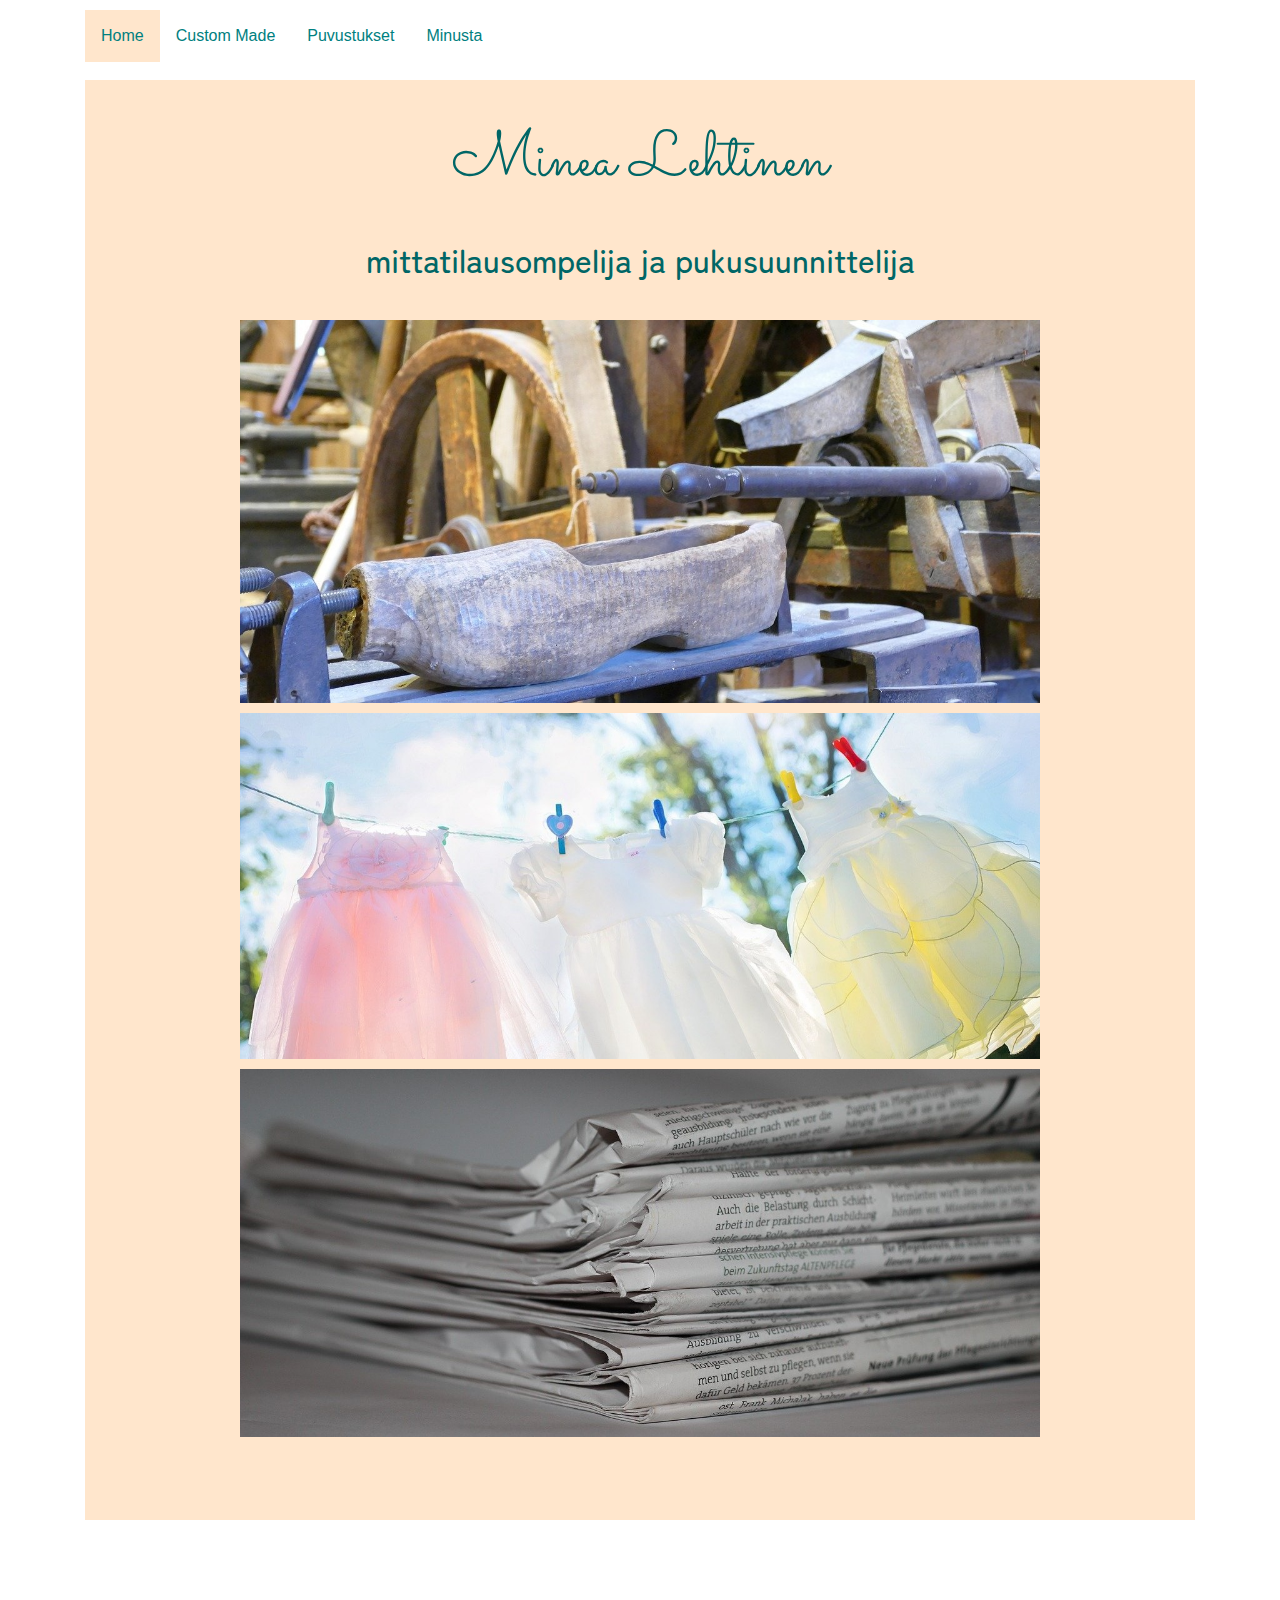
<file: index.html>
<!doctype html>
<html lang="fi">
  <head>
    <meta charset="utf-8">
    <meta http-equiv="X-UA-Compatible" content="IE=edge">
    <meta name="viewport" content="width=device-width, initial-scale=1, shrink-to-fit=no">
    <link rel="stylesheet" type="text/css" href="styles-home.css">
    <link rel="stylesheet" href="https://maxcdn.bootstrapcdn.com/bootstrap/4.0.0/css/bootstrap.min.css" integrity="sha384-Gn5384xqQ1aoWXA+058RXPxPg6fy4IWvTNh0E263XmFcJlSAwiGgFAW/dAiS6JXm" crossorigin="anonymous">
    <link href="https://fonts.googleapis.com/css2?family=Rampart+One&family=Sacramento&family=Special+Elite&family=Zen+Maru+Gothic&display=swap" rel="stylesheet">
    
    <title>Minea Lehtinen</title>
  </head>
  <body>
    <div class="container">
        <div class="container-nav">
          <ul>
            <li class="active"><a href="index.html">Home</a></li>
            <li><a href="index_custom.html">Custom Made</a></li>
            <li><a href="index_puvustukset.html">Puvustukset</a></li>
            <li><a href="index_info.html">Minusta</a></li>
          </ul>
        </div>
        <div class="container-header">
                <h1 id="otsikko">Minea Lehtinen</h1>
        </div>
        <div id="titteli">
          <h2>mittatilausompelija ja pukusuunnittelija</h2>
        </div>
        <div class="container-link">
                <a href="index_custom.html">
                    <img alt="custom" class="img-fluid" src="custom.jpg" width="800"></a>
                <a href="index_puvustukset.html">
                    <img alt="puvustukset" class="img-fluid" src="puvustukset.jpg" width="800"></a>
                <a href="index_info.html">
                    <img alt="info" class="img-fluid" src="info.jpg" width="800"></a>
        </div>

        <div class="container-bottom">
        </div>
    </div>

    <script src="https://code.jquery.com/jquery-3.2.1.slim.min.js" integrity="sha384-KJ3o2DKtIkvYIK3UENzmM7KCkRr/rE9/Qpg6aAZGJwFDMVNA/GpGFF93hXpG5KkN" crossorigin="anonymous"></script>
    <script src="https://cdnjs.cloudflare.com/ajax/libs/popper.js/1.12.9/umd/popper.min.js" integrity="sha384-ApNbgh9B+Y1QKtv3Rn7W3mgPxhU9K/ScQsAP7hUibX39j7fakFPskvXusvfa0b4Q" crossorigin="anonymous"></script>
    <script src="https://maxcdn.bootstrapcdn.com/bootstrap/4.0.0/js/bootstrap.min.js" integrity="sha384-JZR6Spejh4U02d8jOt6vLEHfe/JQGiRRSQQxSfFWpi1MquVdAyjUar5+76PVCmYl" crossorigin="anonymous"></script>
  </body>
</html>
</file>
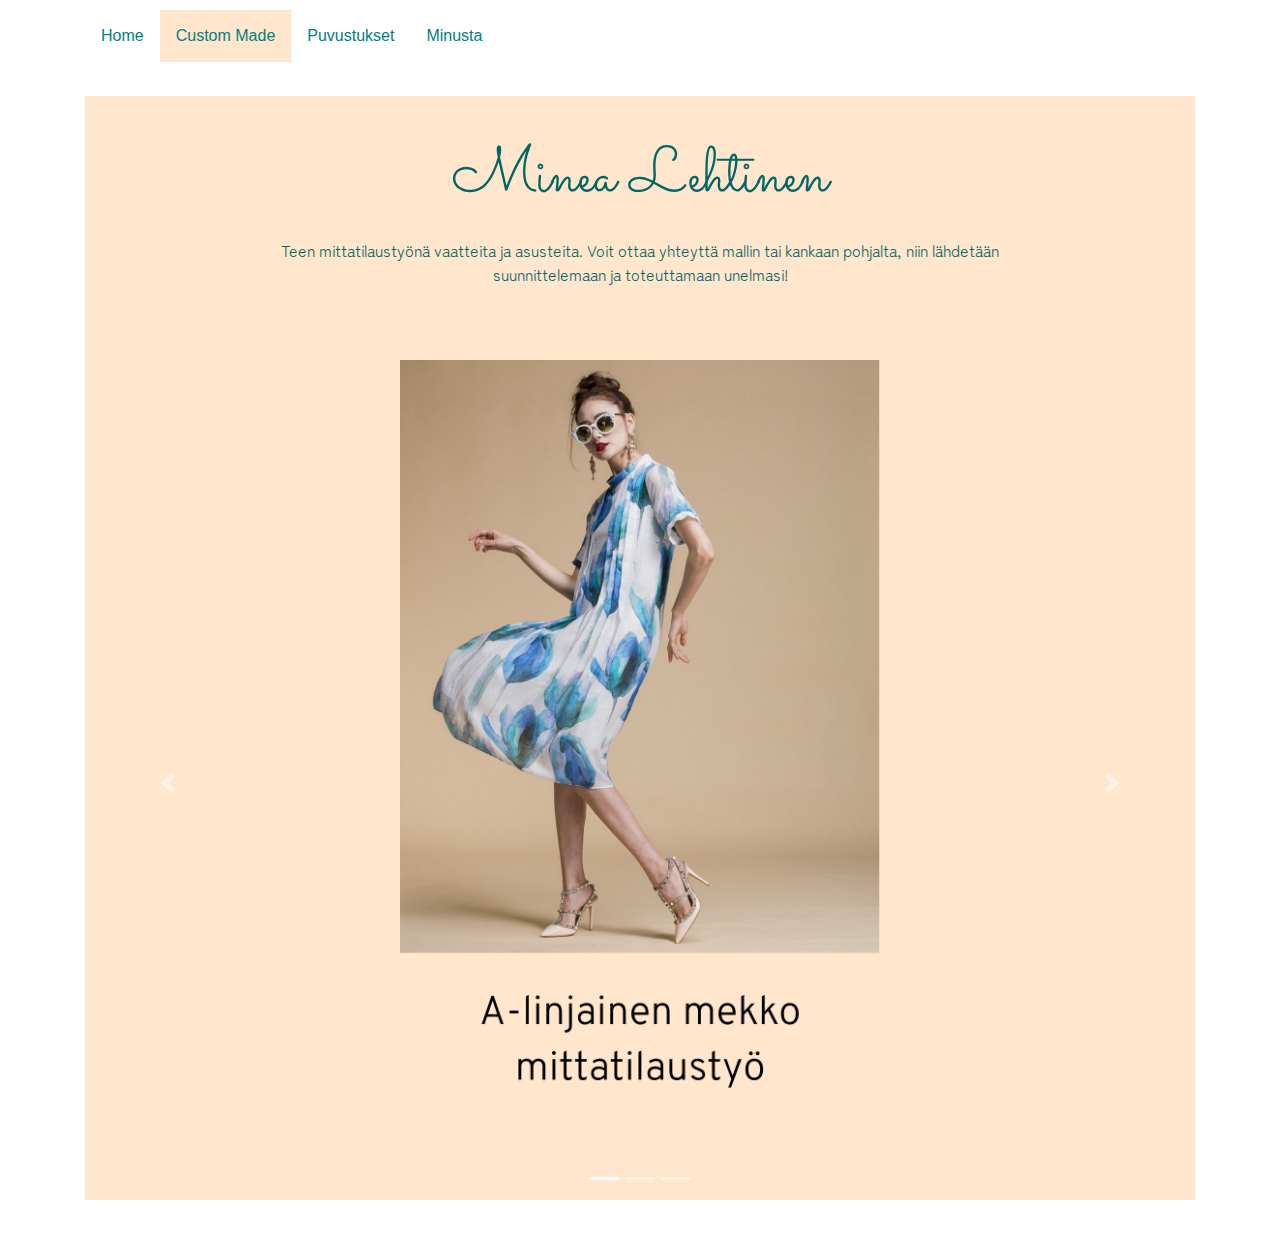
<file: index_custom.html>
<!doctype html>
<html lang="fi">
  <head>
    <meta charset="utf-8">
    <meta http-equiv="X-UA-Compatible" content="IE=edge">
    <meta name="viewport" content="width=device-width, initial-scale=1, shrink-to-fit=no">
    <link rel="stylesheet" type="text/css" href="styles-custom.css">
    <link rel="stylesheet" href="https://maxcdn.bootstrapcdn.com/bootstrap/4.0.0/css/bootstrap.min.css" integrity="sha384-Gn5384xqQ1aoWXA+058RXPxPg6fy4IWvTNh0E263XmFcJlSAwiGgFAW/dAiS6JXm" crossorigin="anonymous">
    <link href="https://fonts.googleapis.com/css2?family=Rampart+One&family=Sacramento&family=Special+Elite&family=Zen+Maru+Gothic&display=swap" rel="stylesheet">
    <title>Minea Lehtinen</title>
  </head>
  <body>
    <div class="container">
      <div class="container-nav">
        <ul>
          <li><a href="index.html">Home</a></li>
          <li class="active"><a href="index_custom.html">Custom Made</a></li>
          <li><a href="index_puvustukset.html">Puvustukset</a></li>
          <li><a href="index_info.html">Minusta</a></li>
        </ul>
    </div>
    <div class="container-header">
      <h1 id="otsikko">Minea Lehtinen</h1>
    </div>
    <div id="esittely">
      <p>Teen mittatilaustyönä vaatteita ja asusteita. Voit ottaa yhteyttä mallin tai kankaan pohjalta,
        niin lähdetään suunnittelemaan ja toteuttamaan unelmasi!</p>
    </div>
    <div class="container-carousel">
      <div id="carouselExampleIndicators" class="carousel slide" data-ride="carousel">
        <ol class="carousel-indicators">
          <li data-target="#carouselExampleIndicators" data-slide-to="0" class="active"></li>
          <li data-target="#carouselExampleIndicators" data-slide-to="1"></li>
          <li data-target="#carouselExampleIndicators" data-slide-to="2"></li>
        </ol>
        <div class="carousel-inner">
          <div class="carousel-item active">
            <img class="tnt" src="A-linjainenmekko.png" alt="mekkomittatilaustyo">
          </div>
          <div class="carousel-item">
            <img class="tnt" src="mekko.png" alt="Juhlamekko: mittatilaustyö">
          </div>
          <div class="carousel-item">
            <img class="tnt" src="mekko2.png" alt="Juhlamekko: mittatilaustyö">
          </div>
        </div>
        <a class="carousel-control-prev" href="#carouselExampleIndicators" role="button" data-slide="prev">
          <span class="carousel-control-prev-icon" aria-hidden="true"></span>
          <span class="sr-only">Previous</span>
        </a>
        <a class="carousel-control-next" href="#carouselExampleIndicators" role="button" data-slide="next">
          <span class="carousel-control-next-icon" aria-hidden="true"></span>
          <span class="sr-only">Next</span>
        </a>
      </div>
    </div>
    <div class="container-bottom">
    </div>
  </div>
    <script src="https://code.jquery.com/jquery-3.2.1.slim.min.js" integrity="sha384-KJ3o2DKtIkvYIK3UENzmM7KCkRr/rE9/Qpg6aAZGJwFDMVNA/GpGFF93hXpG5KkN" crossorigin="anonymous"></script>
    <script src="https://cdnjs.cloudflare.com/ajax/libs/popper.js/1.12.9/umd/popper.min.js" integrity="sha384-ApNbgh9B+Y1QKtv3Rn7W3mgPxhU9K/ScQsAP7hUibX39j7fakFPskvXusvfa0b4Q" crossorigin="anonymous"></script>
    <script src="https://maxcdn.bootstrapcdn.com/bootstrap/4.0.0/js/bootstrap.min.js" integrity="sha384-JZR6Spejh4U02d8jOt6vLEHfe/JQGiRRSQQxSfFWpi1MquVdAyjUar5+76PVCmYl" crossorigin="anonymous"></script>
  </body>
</html>
</file>
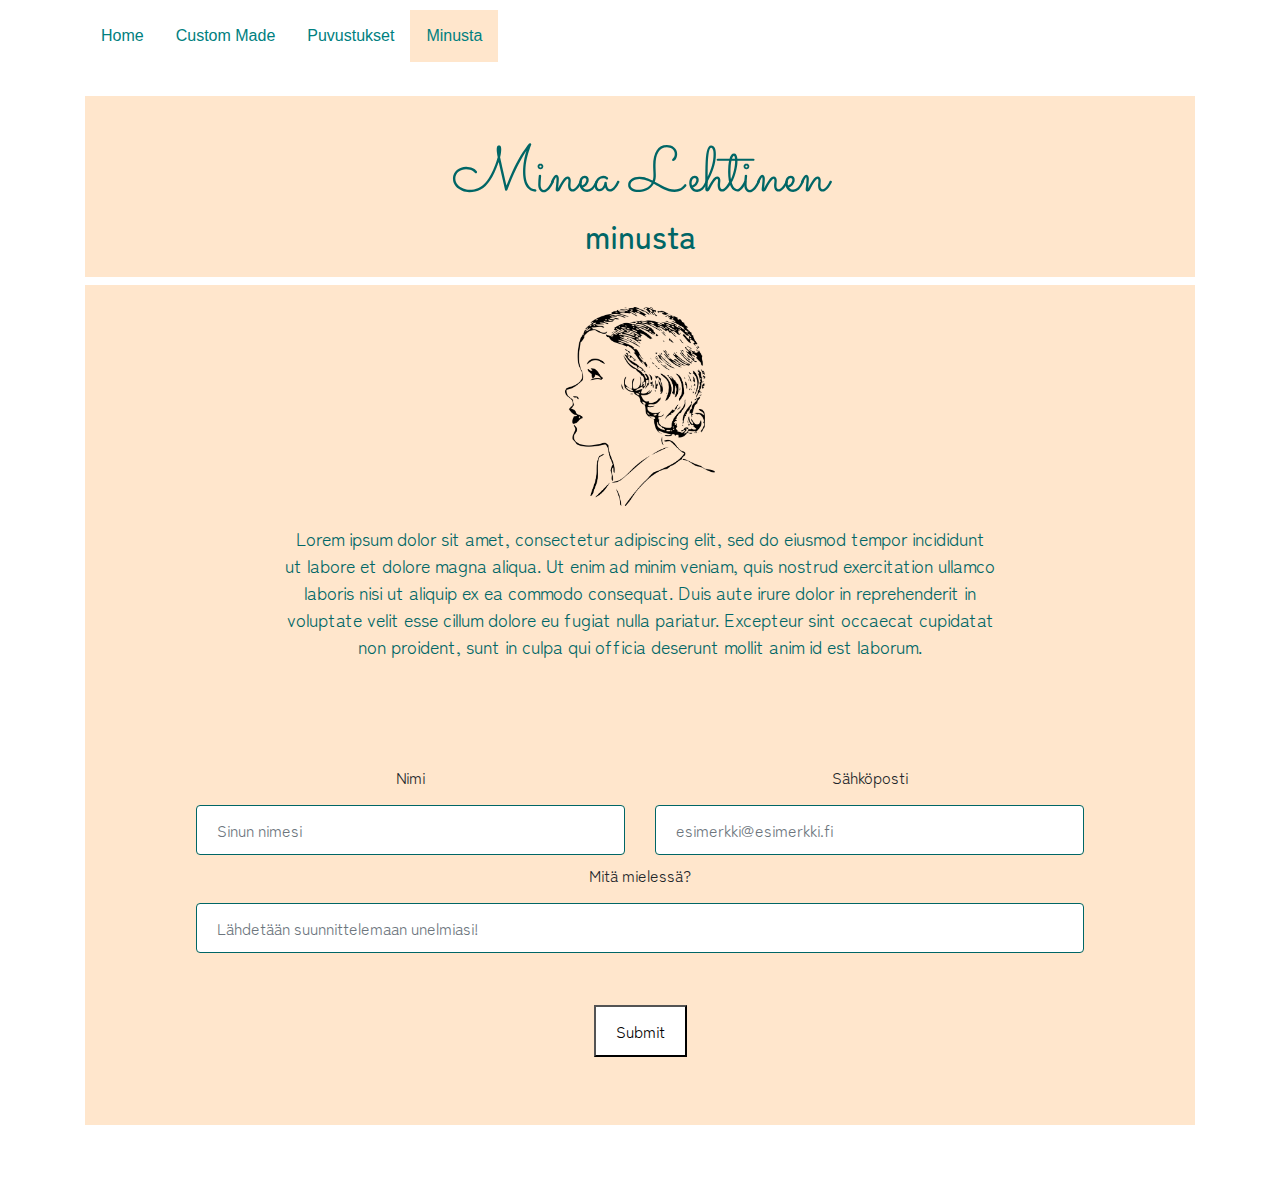
<file: index_info.html>
<!doctype html>
<html lang="fi">
  <head>
    <meta charset="utf-8">
    <meta http-equiv="X-UA-Compatible" content="IE=edge">
    <meta name="viewport" content="width=device-width, initial-scale=1, shrink-to-fit=no">
    <link rel="stylesheet" type="text/css" href="styles-info.css">
    <link rel="stylesheet" href="https://maxcdn.bootstrapcdn.com/bootstrap/4.0.0/css/bootstrap.min.css" integrity="sha384-Gn5384xqQ1aoWXA+058RXPxPg6fy4IWvTNh0E263XmFcJlSAwiGgFAW/dAiS6JXm" crossorigin="anonymous">
    <link href="https://fonts.googleapis.com/css2?family=Rampart+One&family=Sacramento&family=Special+Elite&family=Zen+Maru+Gothic&display=swap" rel="stylesheet">
    <title>Minea Lehtinen</title>
  </head>
  <body>
    <div class="container">
      <div class="container-nav">
        <ul>
          <li><a href="index.html">Home</a></li>
          <li><a href="index_custom.html">Custom Made</a></li>
          <li><a href="index_puvustukset.html">Puvustukset</a></li>
          <li class="active"><a href="index_info.html">Minusta</a></li>
        </ul>
      </div>
    <div class="container-header">
      <h1 id="otsikko">Minea Lehtinen</h1>
    </div>
    <div>
      <h2 id="titteli">minusta</h2>
    </div>
    <div class="container-link">
        <div id="kuva">
          <img alt="profiilikuva" class="img-fluid" src="profile.png" width="150">
        </div>
          <p id="esittely">Lorem ipsum dolor sit amet, consectetur adipiscing elit, sed do eiusmod tempor incididunt ut labore et dolore magna aliqua.
            Ut enim ad minim veniam, quis nostrud exercitation ullamco laboris nisi ut aliquip ex ea commodo consequat.
            Duis aute irure dolor in reprehenderit in voluptate velit esse cillum dolore eu fugiat nulla pariatur. 
            Excepteur sint occaecat cupidatat non proident, sunt in culpa qui officia deserunt mollit anim id est laborum.</p>
    </div>
    <div class="yhteydenotto">
      <form>
        <div class="row">
          <div class="col">
            <label for="fname">Nimi</label>
            <input type="text" class="form-control" placeholder="Sinun nimesi">
          </div>
          <div class="col">
            <label for="fname">Sähköposti</label>
            <input type="text" class="form-control" placeholder="esimerkki@esimerkki.fi">
          </div>
        </div>
        <div class="row">
          <div class="col">
            <label for="fname">Mitä mielessä?</label>
            <input type="text" class="form-control" placeholder="Lähdetään suunnittelemaan unelmiasi!">
          </div>
      </form>
    </div>
    <div id="lähetä">
      <input class="button1" type="submit" value="Submit">
    </div>
  </div>
    <div class="container-bottom">
    </div>
  </div>
    
    <script src="https://code.jquery.com/jquery-3.2.1.slim.min.js" integrity="sha384-KJ3o2DKtIkvYIK3UENzmM7KCkRr/rE9/Qpg6aAZGJwFDMVNA/GpGFF93hXpG5KkN" crossorigin="anonymous"></script>
    <script src="https://cdnjs.cloudflare.com/ajax/libs/popper.js/1.12.9/umd/popper.min.js" integrity="sha384-ApNbgh9B+Y1QKtv3Rn7W3mgPxhU9K/ScQsAP7hUibX39j7fakFPskvXusvfa0b4Q" crossorigin="anonymous"></script>
    <script src="https://maxcdn.bootstrapcdn.com/bootstrap/4.0.0/js/bootstrap.min.js" integrity="sha384-JZR6Spejh4U02d8jOt6vLEHfe/JQGiRRSQQxSfFWpi1MquVdAyjUar5+76PVCmYl" crossorigin="anonymous"></script>
  </body>
</html>
</file>
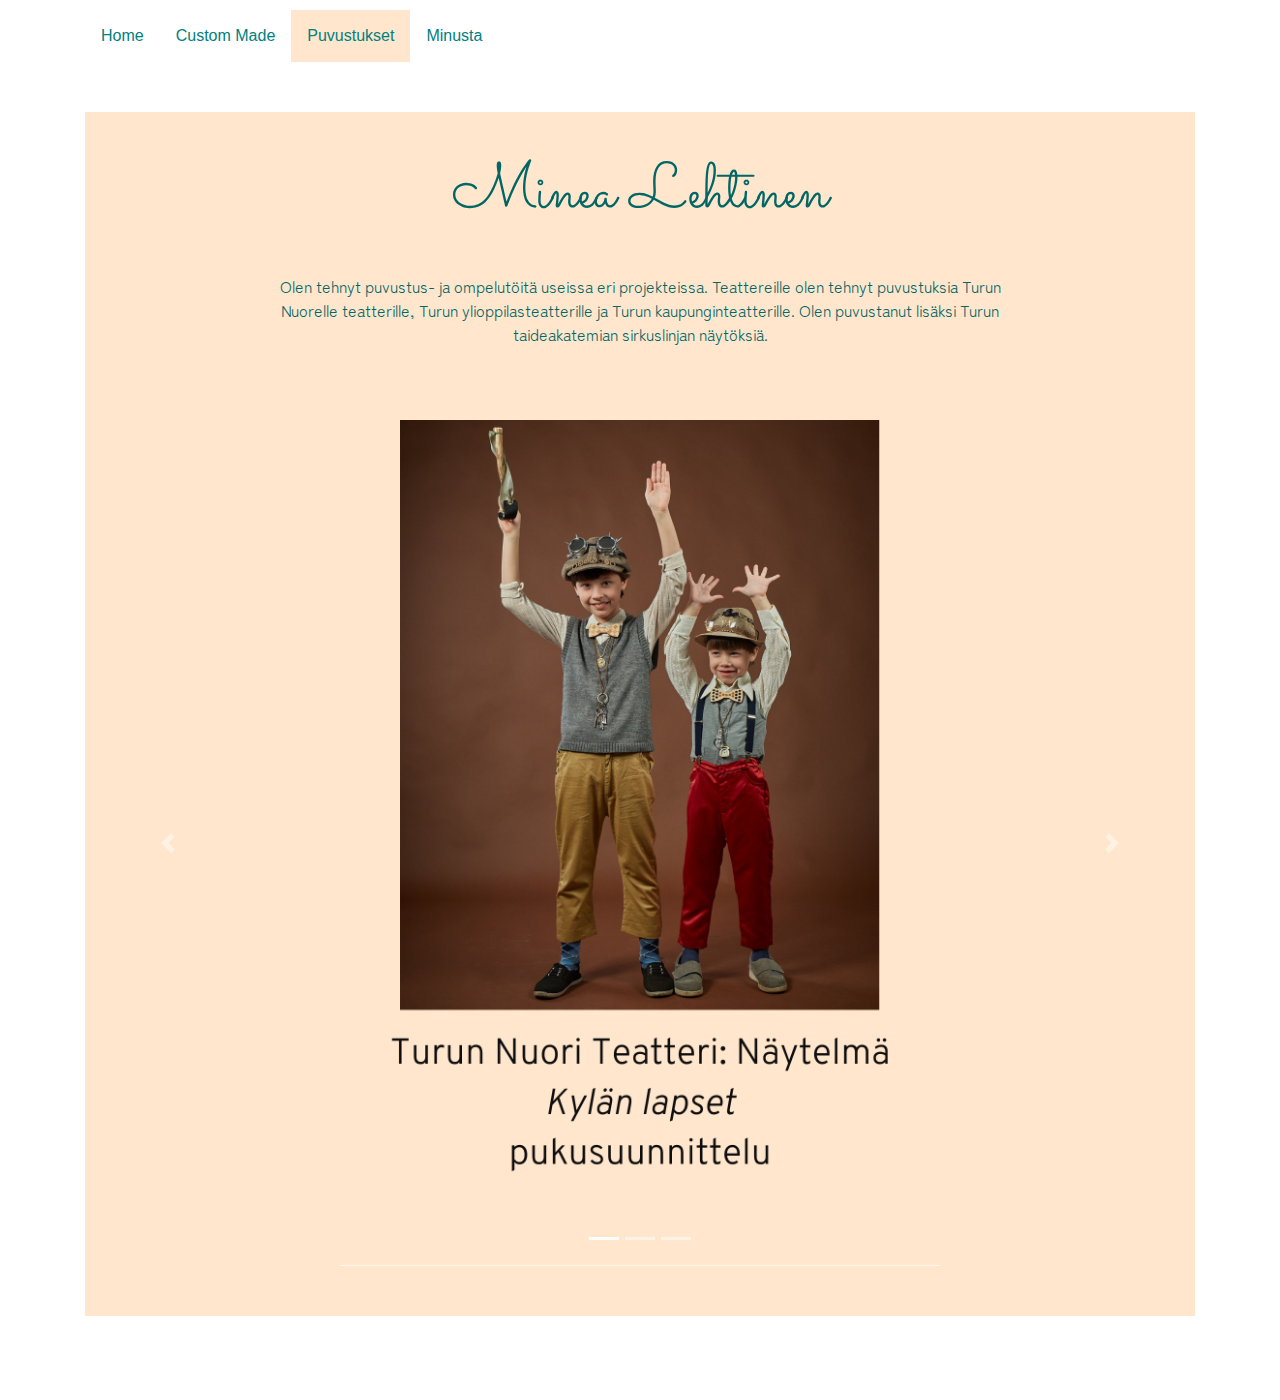
<file: index_puvustukset.html>
<!doctype html>
<html lang="fi">
  <head>
    <meta charset="utf-8">
    <meta http-equiv="X-UA-Compatible" content="IE=edge">
    <meta name="viewport" content="width=device-width, initial-scale=1, shrink-to-fit=no">
    <link rel="stylesheet" type="text/css" href="styles-puvustukset.css">
    <link rel="stylesheet" href="https://maxcdn.bootstrapcdn.com/bootstrap/4.0.0/css/bootstrap.min.css" integrity="sha384-Gn5384xqQ1aoWXA+058RXPxPg6fy4IWvTNh0E263XmFcJlSAwiGgFAW/dAiS6JXm" crossorigin="anonymous">
    <link href="https://fonts.googleapis.com/css2?family=Rampart+One&family=Sacramento&family=Special+Elite&family=Zen+Maru+Gothic&display=swap" rel="stylesheet">
    <title>Minea Lehtinen</title>
  </head>
  <body>
    <div class="container">
    <div class="container-nav">
      <ul>
        <li><a href="index.html">Home</a></li>
        <li><a href="index_custom.html">Custom Made</a></li>
        <li class="active"><a href="index_puvustukset.html">Puvustukset</a></li>
        <li><a href="index_info.html">Minusta</a></li>
      </ul>
    </div>
    <div class="container-header">
      <h1 id="otsikko">Minea Lehtinen</h1>
    </div>
    <div id="esittely">
      <p>Olen tehnyt puvustus- ja ompelutöitä useissa eri projekteissa. Teattereille olen tehnyt puvustuksia Turun Nuorelle teatterille,
        Turun ylioppilasteatterille ja Turun kaupunginteatterille. Olen puvustanut lisäksi Turun taideakatemian sirkuslinjan näytöksiä.</p>
      </p>
    </div>
    <div class="container-carousel">
    <div id="carouselExampleIndicators" class="carousel slide" data-ride="carousel">
      <ol class="carousel-indicators">
        <li data-target="#carouselExampleIndicators" data-slide-to="0" class="active"></li>
        <li data-target="#carouselExampleIndicators" data-slide-to="1"></li>
        <li data-target="#carouselExampleIndicators" data-slide-to="2"></li>
      </ol>
      <div class="carousel-inner">
        <div class="carousel-item active">
          <img class="d-block w-100" src="TNT1.png" alt="Turun Nuori teatteri: Kylän lapset">
        </div>
        <div class="carousel-item">
          <img class="d-block w-100" src="TNT2.png" alt="Turun Nuori teatteri: Kyläläinen">
        </div>
        <div class="carousel-item">
          <img class="d-block w-100" src="TNT3.png" alt="Turun Nuori teatteri: Tuomari">
        </div>
      </div>
      <a class="carousel-control-prev" href="#carouselExampleIndicators" role="button" data-slide="prev">
        <span class="carousel-control-prev-icon" aria-hidden="true"></span>
        <span class="sr-only">Previous</span>
      </a>
      <a class="carousel-control-next" href="#carouselExampleIndicators" role="button" data-slide="next">
        <span class="carousel-control-next-icon" aria-hidden="true"></span>
        <span class="sr-only">Next</span>
      </a>
    </div>
  </div>
    <div class="container-bottom"></div>

    <script src="https://code.jquery.com/jquery-3.2.1.slim.min.js" integrity="sha384-KJ3o2DKtIkvYIK3UENzmM7KCkRr/rE9/Qpg6aAZGJwFDMVNA/GpGFF93hXpG5KkN" crossorigin="anonymous"></script>
    <script src="https://cdnjs.cloudflare.com/ajax/libs/popper.js/1.12.9/umd/popper.min.js" integrity="sha384-ApNbgh9B+Y1QKtv3Rn7W3mgPxhU9K/ScQsAP7hUibX39j7fakFPskvXusvfa0b4Q" crossorigin="anonymous"></script>
    <script src="https://maxcdn.bootstrapcdn.com/bootstrap/4.0.0/js/bootstrap.min.js" integrity="sha384-JZR6Spejh4U02d8jOt6vLEHfe/JQGiRRSQQxSfFWpi1MquVdAyjUar5+76PVCmYl" crossorigin="anonymous"></script>
  </body>
</html>
</file>
<file: styles-home.css>
.container {
    width: 100%;
    text-align: center;
    height: 1600px;
    margin: 0;
}

.container-nav {
    height: 5%;
    box-sizing: border-box;
    position: relative;
    padding-top: 10px;
}

.container-header {
  height: 10%;
  box-sizing: border-box;
  position: relative;
  padding-top: 2%;
  background-color: rgb(255, 230, 204);
}

#otsikko {
  font-family: 'Sacramento', cursive;
  color: rgb(0, 102, 102);
  font-size: 400%;
  padding-top: 2%;
  padding-bottom: 2%;
}

.container-link {
    height: 75%;
    box-sizing: border-box;
    position: relative;
    display: flex;
    flex-direction: column;
    gap: 10px;
    background-color: rgb(255, 230, 204);
}

.container-bottom {
    height: 3%;
    box-sizing: border-box;
    position: relative;
    background-color: white;
}

ul {
    list-style-type: none;
    margin: 0;
    padding: 0;
    overflow: hidden;
  }
  
  li {
    float:left;
  }
  
  li a {
    display: block;
    color: rgb(0, 128, 128);
    text-align: center;
    padding: 14px 16px;
    text-decoration: none;
  }

  li a:hover {
    background-color: rgb(255, 243, 230);
    color: rgb(0, 102, 102);
    text-decoration: none;
    
  }

  .active {
    color: rgb(0, 102, 102);
    background-color: rgb(255, 230, 204);
  }

#titteli {
    font-family: 'Zen Maru Gothic', sans-serif;
    text-align: center;
    padding-bottom: 2%;
    color: rgb(0, 102, 102);
    background-color: rgb(255, 230, 204);
    height: 5%;
    box-sizing: border-box;
    position: relative;
}
</file>
<file: styles-custom.css>
.container {
    width: 100%;
    text-align: center;
    height: 1200px;
    margin: 0;
}

.container-nav {
    height: 8%;
    box-sizing: border-box;
    position: relative;
    padding-top: 10px;
}
.container-header {
  height: 10%;
  box-sizing: border-box;
  position: relative;
  padding-top: 2%;
  background-color: rgb(255, 230, 204);
}

.container-bottom {
    height: 5%;
    box-sizing: border-box;
    position: relative;
    background-color: white;
}

ul {
    list-style-type: none;
    margin: 0;
    padding: 0;
    overflow: hidden;
  }
  
  li {
    float:left;
  }
  
  li a {
    display: block;
    color: rgb(0, 128, 128);
    text-align: center;
    padding: 14px 16px;
    text-decoration: none;
  }

  li a:hover {
    background-color: rgb(255, 243, 230);
    color: rgb(0, 102, 102);
    text-decoration: none;
    
  }

  .active {
    color: rgb(0, 102, 102);
    background-color: rgb(255, 230, 204);
  }

#otsikko {
    font-family: 'Sacramento', cursive;
    color: rgb(0, 102, 102);
    font-size: 400%;
    padding-top: 2%;
    padding-bottom: 2%;
  }

  .tnt {
    width: 100%;
  }
  .carousel-inner{
    width:100%;
    max-width: 600px;
    margin: auto;
  }

  .container-carousel {
    background-color: rgb(255, 230, 204);
    box-sizing: border-box;
    position: relative;
    height: 70%;
  }

  #esittely {
    font-family: 'Zen Maru Gothic', sans-serif;
    text-align: center;
    padding-left: 15%;
    padding-right: 15%;
    padding-top: 2%;
    color: rgb(0, 102, 102);
    font-size: 100%;
    background-color: rgb(255, 230, 204);
    height: 12%;
    box-sizing: border-box;
    position: relative;
}
</file>
<file: styles-info.css>
.container {
    width: 100%;
    text-align: center;
    height: 1200px;
    margin: 0;
}

.container-nav {
    height: 8%;
    box-sizing: border-box;
    position: relative;
    padding-top: 10px;
}
.container-header {
  height: 10%;
  box-sizing: border-box;
  position: relative;
  padding-top: 2%;
  background-color: rgb(255, 230, 204);
}

.container-link {
    height: 40%;
    background-color: rgb(255, 230, 204);
    box-sizing: border-box;
    position: relative;
}

.container-bottom {
    height: 3%;
    box-sizing: border-box;
    position: relative;
    background-color: white;
}

ul {
    list-style-type: none;
    margin: 0;
    padding: 0;
    overflow: hidden;
  }
  
  li {
    float:left;
  }
  
  li a {
    display: block;
    color: rgb(0, 128, 128);
    text-align: center;
    padding: 14px 16px;
    text-decoration: none;
  }

  li a:hover {
    background-color: rgb(255, 243, 230);
    color: rgb(0, 102, 102);
    text-decoration: none;
    
  }

  .active {
    color: rgb(0, 102, 102);
    background-color: rgb(255, 230, 204);
  }

#otsikko {
    font-family: 'Sacramento', cursive;
    color: rgb(0, 102, 102);
    font-size: 400%;
    padding-top: 2%;
    padding-bottom: 2%;
  }

#titteli {
  font-family: 'Zen Maru Gothic', sans-serif;
  text-align: center;
  padding-bottom: 2%;
  color: rgb(0, 102, 102);
  background-color: rgb(255, 230, 204);
  height: 5%;
  box-sizing: border-box;
  position: relative;
}

  #esittely {
    font-family: 'Zen Maru Gothic', sans-serif;
    text-align: center;
    color: rgb(0, 102, 102);
    margin-left: 18%;
    margin-right: 18%;
    font-size: large;
  }

  #kuva {
    padding-top: 2%;
    height: 50%;
  }

  .button1 {
    padding: 12px 20px;
    font-family: 'Zen Maru Gothic', sans-serif;
    border-radius: 4px solid rgb(0, 102, 102);
    background-color: white;
  }

  .yhteydenotto {
    background-color: rgb(255, 230, 204);
    padding-left: 10%;
    padding-right: 10%;
    box-sizing: border-box;
    position: relative;
    height: 30%;
  }

  input[type=text], select {
    width: 100%;
    padding: 12px 20px;
    margin: 8px 0;
    display: inline-block;
    border: 1px solid rgb(0, 102, 102);
    border-radius: 4px;
    box-sizing: border-box;
    font-family: 'Zen Maru Gothic', sans-serif;
  }

  label {
    font-family: 'Zen Maru Gothic', sans-serif;
  }

  #lähetä {
    padding-top: 5%;
    padding-bottom: 5%;
  }
</file>
<file: styles-puvustukset.css>
.container {
    width: 100%;
    text-align: center;
    height: 1400px;
    margin: 0;
}

.container-nav {
    height: 8%;
    box-sizing: border-box;
    position: relative;
    padding-top: 10px;
}

.container-header {
    height: 10%;
    box-sizing: border-box;
    position: relative;
    padding-top: 2%;
    background-color: rgb(255, 230, 204);
}

#otsikko {
  font-family: 'Sacramento', cursive;
  color: rgb(0, 102, 102);
  font-size: 400%;
  padding-top: 2%;
  padding-bottom: 2%;
}

#esittely {
  font-family: 'Zen Maru Gothic', sans-serif;
  text-align: center;
  padding-left: 15%;
  padding-right: 15%;
  padding-top: 2%;
  color: rgb(0, 102, 102);
  font-size: 100%;
  background-color: rgb(255, 230, 204);
  height: 12%;
  box-sizing: border-box;
  position: relative;
}

.container-bottom {
    height: 5%;
    box-sizing: border-box;
    position: relative;
    background-color: white;
}

ul {
    list-style-type: none;
    margin: 0;
    padding: 0;
    overflow: hidden;
  }
  
  li {
    float:left;
    font-size: 100%;
  }
  
  li a {
    display: block;
    color: rgb(0, 128, 128);
    text-align: center;
    padding: 14px 16px;
    text-decoration: none;
  }

  li a:hover {
    background-color: rgb(255, 243, 230);
    color: rgb(0, 102, 102);
    text-decoration: none;
    
  }

  .active {
    color: rgb(0, 102, 102);
    background-color: rgb(255, 230, 204);
  }

  .carousel-inner{
    width: 100%;
    max-width: 600px;
    margin: auto;
    position: relative;
  }

  .container-carousel {
    background-color: rgb(255, 230, 204);
    box-sizing: border-box;
    position: relative;
    height: 64%;
  }
</file>
